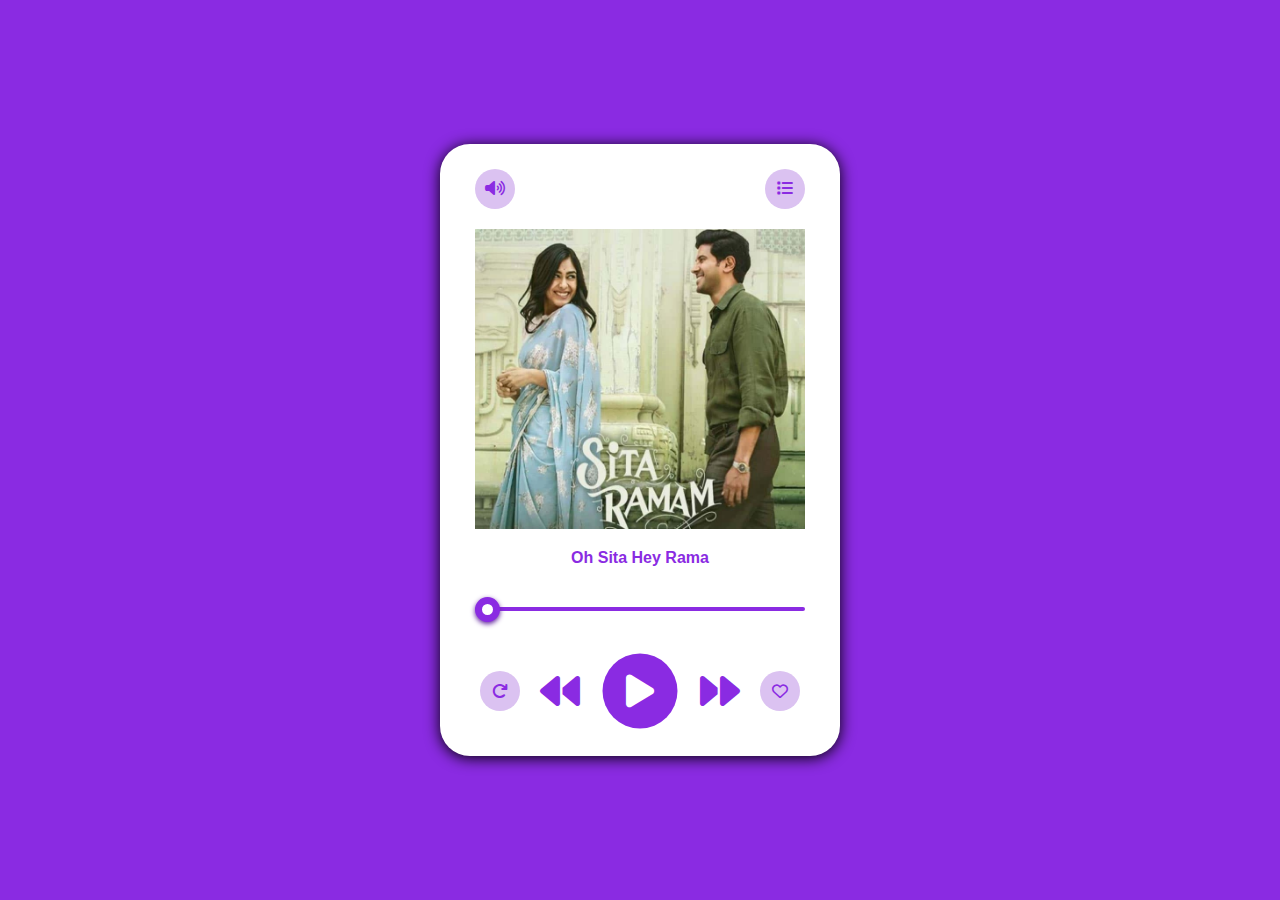
<file: Music_Player_Web_App/index.html>
<!DOCTYPE html>
<html lang="en">
<head>
    <meta charset="UTF-8">
    <meta name="viewport" content="width=device-width, initial-scale=1.0">
    <title>Music_Player</title>
    <link rel="stylesheet" href="style.css">
    <link rel="stylesheet" href="https://cdnjs.cloudflare.com/ajax/libs/font-awesome/6.4.0/css/all.min.css"/>
</head>
<body>
    <div class="container">
        <div class="music-player">
            <nav>
                <div class="volume-controls">
                <div class="circle" onclick="toggleVolumeRange()">
                    <i class="fa-solid fa-volume-high"></i>
                </div>
                <div class="volume-range-container">
                    <input type="range" value="100" id="volumeRange">
                </div>
            </div>
                <div class="circle">
                    <i class="fa-solid fa-list"></i>
                </div>
            </nav>
            <img src="green.jpg" alt="song image" class="image">

            <h4 class="song-name">Oh Sita Hey Rama</h4>

            <audio id="song">
                <source src="Audio.mp3" type="audio/mpeg">
            </audio>

            <input type="range" value="0" id="progress">

            <div class="controls">
                <i class="fa-solid fa-arrow-rotate-right"></i>
                <div><i class="fa-solid fa-backward"></i></div>
                <div onclick="playPause()"><i class="fa-solid fa-play" id="ctrlIcon"></i></div>
                <div><i class="fa-solid fa-forward"></i></div>
                <i class="fa-regular fa-heart" onclick="like()" id="favourite"></i>
            </div>
        </div>
    </div>
    
      <script src="script.js"></script>
</body>
</html>
</file>
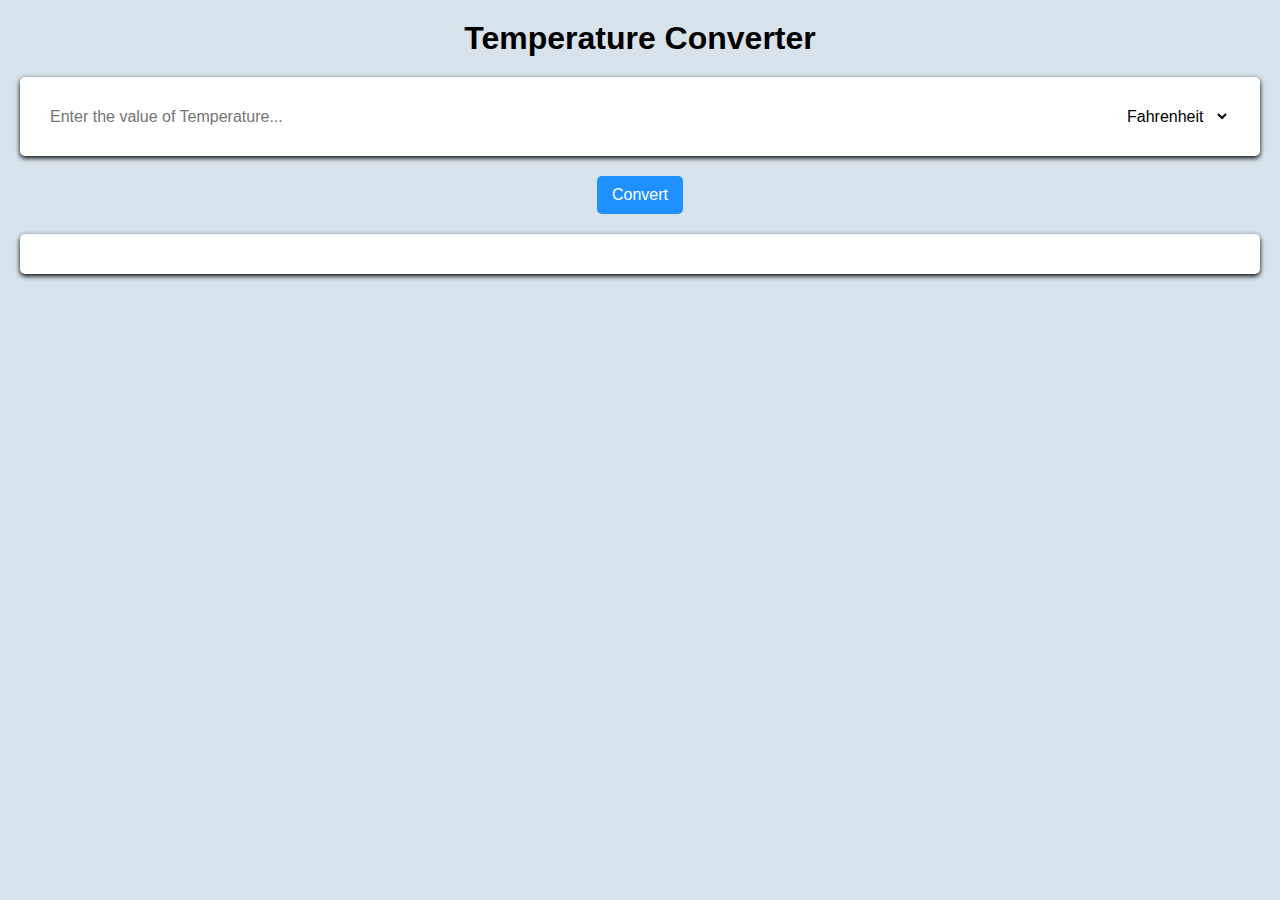
<file: Temperature_Converter/index.html>
<!DOCTYPE html>
<html lang="en">
<head>
    <meta charset="UTF-8">
    <meta name="viewport" content="width=device-width, initial-scale=1.0">
    <title>Temperature Converter</title>
    <link rel="stylesheet" href="style.css">
</head>
<body>
    <h1>Temperature Converter</h1>

    <form action="">
        <input type="number" placeholder="Enter the value of Temperature..." id="temperature">
        <select name="" id="unit">
            <option value="">Fahrenheit</option>
            <option value="">Celcius</option>
        </select>
    </form>
    <button onclick="convertTemperature()">Convert</button>
    <p id="result"></p>

    <script src="script.js"></script>
</body>
</html>
</file>
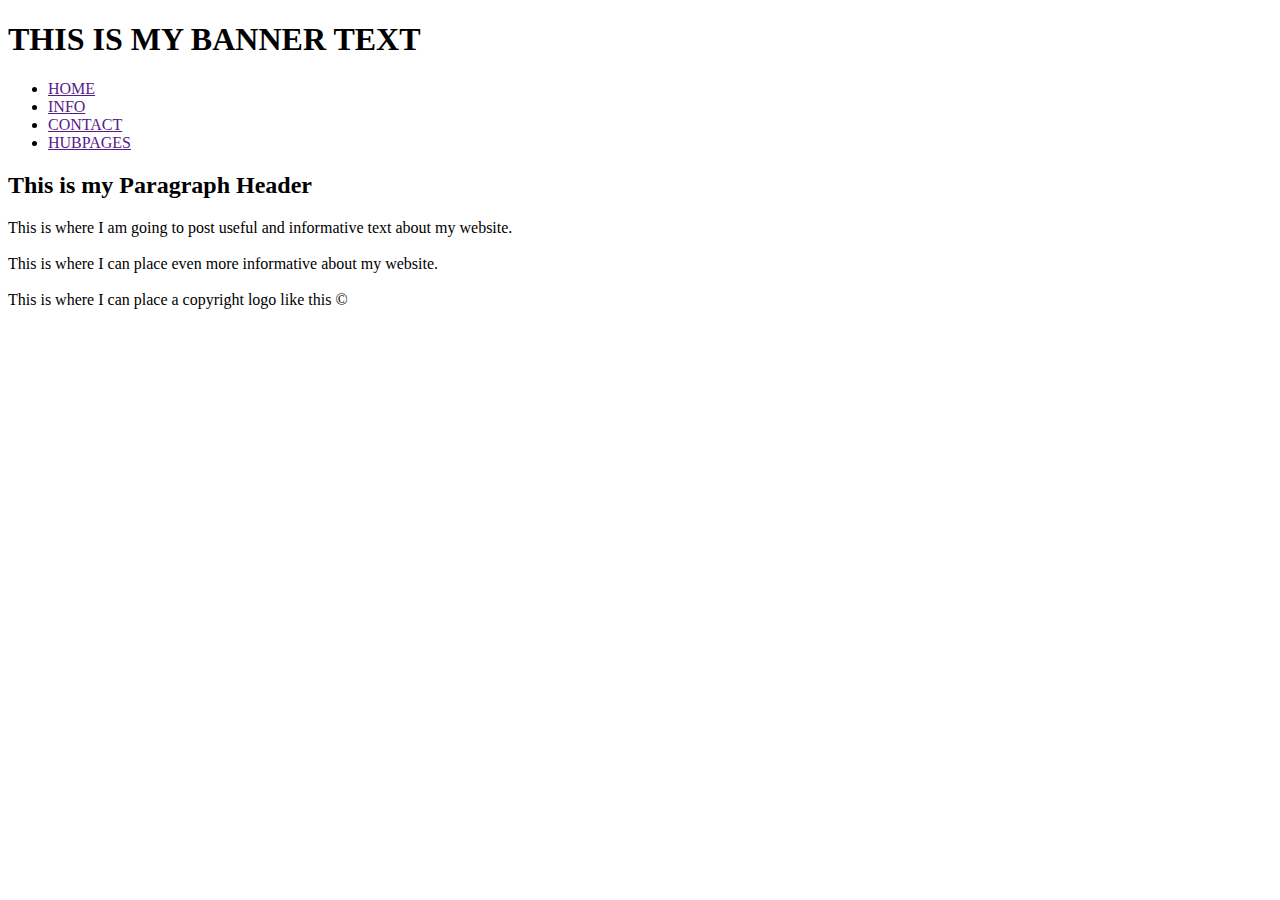
<file: Assignment1.html>
<!DOCTYPE html>
<html lang="en">
<head>
    <meta charset="UTF-8">
    <meta name="viewport" content="width=device-width, initial-scale=1.0">
    <title>Document</title>
</head>
<body>
    <h1>THIS IS MY BANNER TEXT</h1>
    <ul>
        <li><a href="">HOME</a></li>
        <li><a href="">INFO</a></li>
        <li><a href="">CONTACT</a></li>
        <li><a href="">HUBPAGES</a></li>
    </ul>
    <h2>This is my Paragraph Header</h2>
    <p>This is where I am going to post useful and informative text about my website. <br><br>
        This is where I can place even more informative about my website. <br><br>
        This is where I can place a copyright logo like this ©
    </p>
</body>
</html>
</file>
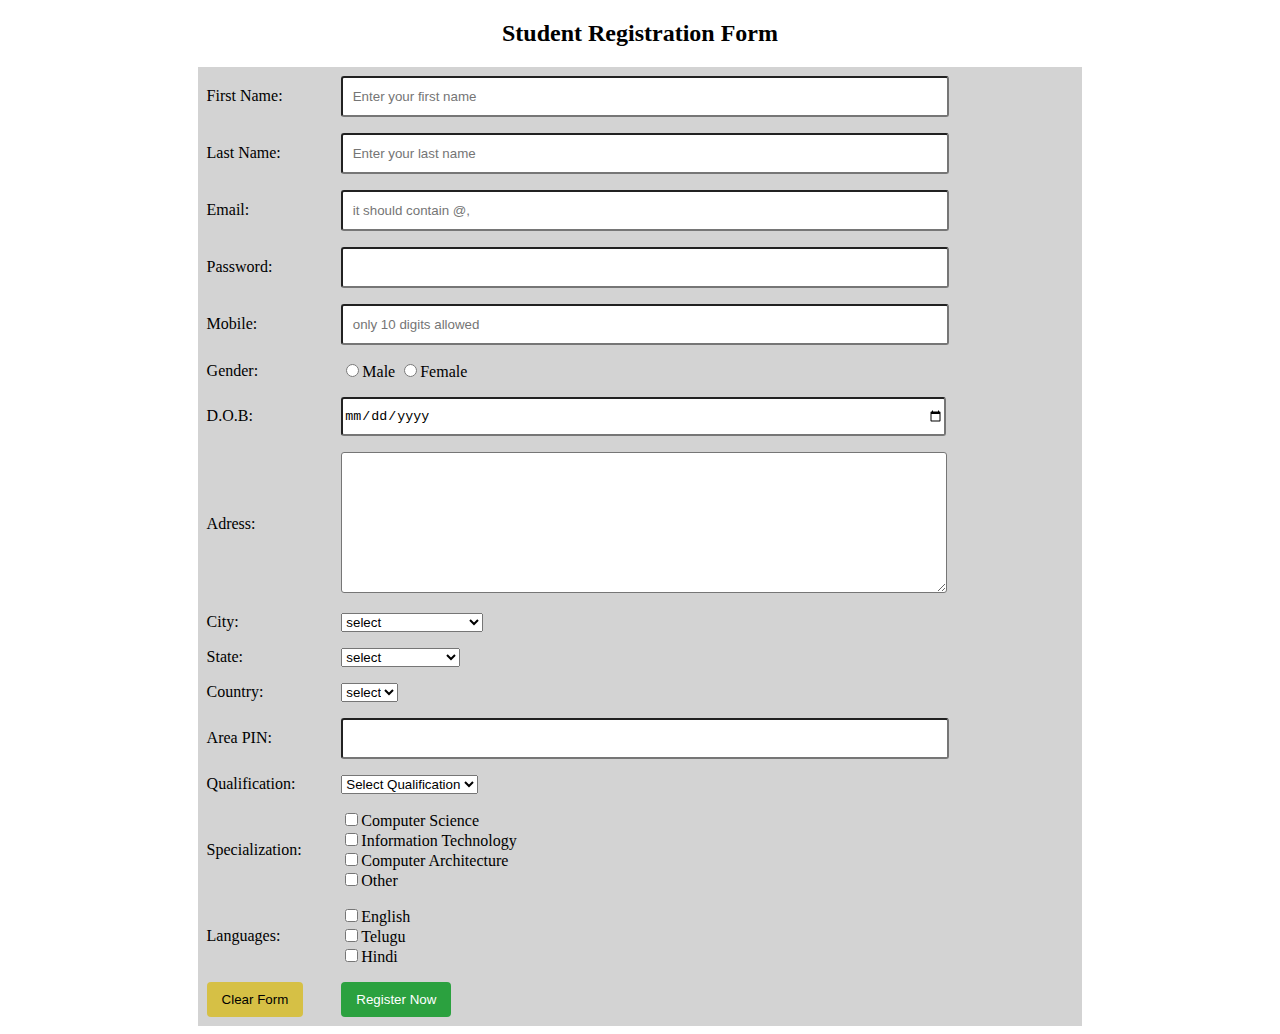
<file: student_reg_form.html>
<!DOCTYPE html>
<html lang="en">

<head>
    <meta charset="UTF-8">
    <meta name="viewport" content="width=device-width, initial-scale=1.0">
    <title>Student Reg Form</title>
    <style>
        .input{
            width: 600px; 
            height: 35px; 
            border-radius: 3px
        }
        .button{
            background-color: rgb(43, 161, 63); 
            padding: 10px 15px; 
            border: none; 
            border-radius: 4px; 
            color: white;
            cursor: pointer;
        }
    </style>
</head>

<body>
    <div class="container">
        <form action="">
            <h2 align="center">Student Registration Form</h2>
            <table bgcolor="lightgrey" cellpadding="7" align="center" width="70%">
                <tr>
                    <td>First Name:</td>
                    <td><input class="input" type="text" placeholder="  Enter your first name" required></td>
                </tr>
                <tr>
                    <td>Last Name:</td>
                    <td><input class="input" type="text" placeholder="  Enter your last name" required></td>
                </tr>
                <tr>
                    <td>Email:</td>
                    <td><input class="input" type="email" placeholder="  it should contain @," required></td>
                </tr>
                <tr>
                    <td> Password:</td>
                    <td><input class="input" type="password" required></td>
                </tr>
                <tr>
                    <td>Mobile:</td>
                    <td><input class="input" type="number" placeholder="  only 10 digits allowed" required></td>
                </tr>
                <tr>
                    <td>Gender:</td>
                    <td><input type="radio" name="gender">Male
                        <input type="radio" name="gender">Female</td>
                </tr>
                <tr>
                    <td>D.O.B:</td>
                    <td><input class="input" type="date"></td>
                </tr>
                <tr>
                    <td>Adress:</td>
                    <td><textarea rows="9" required style="border-radius: 3px; width: 600px;" required></textarea></td>
                </tr>
                <tr>
                    <td> City:</td>
                    <td>
                        <select>
                            <option value="">select</option>
                            <option value="">Hyderabad</option>
                            <option value="">Yadadri Bhuvanagiri</option>
                            <option value="">Suryapet</option>
                            <option value="">Other</option>
                        </select>
                    </td>
                </tr>
                <tr>
                    <td> State:</td>
                    <td>
                        <select>
                            <option value="">select</option>
                            <option value="">Tamilnadu</option>
                            <option value="">Andhra Pradesh</option>
                            <option value="">Telangana</option>
                            <option value="">Other</option>
                        </select>
                    </td>
                </tr>
                <tr>
                    <td> Country:</td>
                    <td>
                        <select>
                            <option value="">select</option>
                            <option value="">China</option>
                            <option value="">India</option>
                            <option value="">US</option>
                            <option value="">Other</option>
                        </select>
                    </td>
                </tr>
                <tr>
                    <td>Area PIN:</td>
                    <td><input class="input" type="number" required></td>
                </tr>
                <tr>
                    <td>Qualification:</td>
                    <td>
                        <select>
                            <option value="">Select Qualification</option>
                            <option value="">B.Tech/BE</option>
                            <option value="">M.Tech</option>
                            <option value="">Bsc/B.com</option>
                            <option value="">Other</option>
                        </select>
                    </td>
                </tr>
                <tr>
                    <td>Specialization: </td>
                    <td><input type="checkbox">Computer Science <br>
                        <input type="checkbox">Information Technology <br>
                        <input type="checkbox">Computer Architecture <br>
                        <input type="checkbox">Other<br>
                    </td>
                </tr>
                <tr>
                    <td>Languages: </td>
                    <td><input type="checkbox">English <br>
                        <input type="checkbox">Telugu <br>
                        <input type="checkbox">Hindi
                    </td>
                </tr>
                <tr>
                    <td><input class="button" type="reset" value="Clear Form" style="background-color: rgb(214, 192, 69); color: black;"  ></td>
                    <td><input class="button" type="submit" value="Register Now"></td>
                </tr>
            </table>
        </form>
    </div>
</body>

</html>
</file>
<file: Music_Player_Web_App/style.css>
*{
    margin: 0;
    padding: 0;
    box-sizing: border-box;
    font-family:Arial, Helvetica, sans-serif;
}

.container{
    background-color: blueviolet;
    height: 100vh;
    width: 100%;
    display: flex;
    justify-content: center;
    align-items: center;
    flex-wrap: wrap;
}

.music-player{
    background-color: white;
    padding: 25px 35px;
    width: 400px;
    text-align: center;
    border-radius: 30px;
    box-shadow: 0 2px 15px;
}

nav{
    display: flex;
    justify-content: space-between;
}
.circle{
    line-height: 40px;
    border-radius: 50%;
    height: 40px;
    width: 40px;
    cursor: pointer;
    color: blueviolet;
    background-color: rgb(219, 194, 241);
}

.circle:hover{
    background-color: rgb(156, 87, 220);
    color: white;
}

.image{
    display: block;
    margin: 20px auto;
    height: 300px;
    max-width: 100%;
}

.music-player h4{
    color: blueviolet;
}

#progress{
    -webkit-appearance: none;
    width: 100%;
    height: 4px;
    background-color: blueviolet;
    border-radius: 4px;
    cursor: pointer;
    margin: 40px 0;
}

#progress::-webkit-slider-thumb{
    -webkit-appearance: none;
    background-color: white;
    height: 25px;
    width: 25px;
    border-radius: 50%;
    border: 7px solid blueviolet;
    box-shadow: 0 2px 5px rgb(97, 36, 158);
}

.controls{
    display: flex;
    justify-content: center;
    align-items: center;
}

.controls div{
    font-size: 40px;
    color: blueviolet;
    width: 50px;
    height: 50px;
    margin: 15px;
    display: inline-flex;
    align-items: center;
    justify-content: center;
    border-radius: 50%;
    cursor: pointer;
}

.controls div:nth-child(3){
    transform: scale(1.5);
    background-color: blueviolet;
    color: white;
    font-size: 25px;
}

.circle, .fa-regular.fa-heart, .fa-solid.fa-heart, .fa-solid.fa-arrow-rotate-right {
    line-height: 40px;
    border-radius: 50%;
    height: 40px;
    width: 40px;
    cursor: pointer;
    color: blueviolet;
    background-color: rgb(219, 194, 241);
}

.circle:hover, .fa-solid.fa-arrow-rotate-right:hover {
    background-color: rgb(156, 87, 220);
    color: white;
}

.volume-controls {
    display: flex;
    align-items: center;
    gap: 10px;
}

.volume-range-container {
    display: none;
}

/* Style for the volume range input */
input[type="range"] {
    /* Removes default styles */
    -webkit-appearance: none;
    appearance: none;
    /* Set the track height and color */
    height: 4px;
    background-color: blueviolet;
    /* Add border-radius for a rounded track */
    border-radius: 2px;
}

/* Styling the thumb (handle) of the volume range */
input[type="range"]::-webkit-slider-thumb {
    -webkit-appearance: none;
    appearance: none;
    /* Set the thumb size and shape */
    width: 25px;
    height: 25px;
    border-radius: 50%;
    /* Add shadow to the thumb */
    box-shadow: 0 0 5px rgba(0, 0, 0, 0.3);
    /* Set thumb color */
    background-color: white;
    cursor: pointer;
    border: 7px solid blueviolet;
}

input[type="range"]::-moz-range-thumb {
    /* Firefox thumb styling (if needed) */
    width: 25px;
    height: 25px;
    border-radius: 50%;
    box-shadow: 0 0 5px rgba(0, 0, 0, 0.3);
    background-color: white;
    cursor: pointer;
}
</file>
<file: Temperature_Converter/style.css>
*{
    margin: 0;
    padding: 0;
}

body{
    background-color: rgb(215, 226, 234);
    font-family: sans-serif;
}

h1{
    text-align: center;
    margin: 20px;
}

form {
    display: flex;
    align-items: center;
    justify-content: center;
    background-color: white;
    margin: 20px;
    padding: 20px;
    box-shadow: 0 2px 5px;
    border-radius: 5px;
}

form input[type= "number"]{
    flex: 1;
    margin-right: 10px;
    padding: 10px;
    border: none;
    border-radius: 5px;
    font-size: 16px;
}

form select{
    margin-right: 10px;
    padding: 10px;
    border: none;
    border-radius: 5px;
    font-size: 16px;
    background-color: white;
}

button{
    padding: 10px 15px;
    border: none;
    border-radius: 5px;
    font-size: 16px;
    background-color: dodgerblue;
    cursor: pointer;
    color: white;
    display: block;
    margin: auto;
}

button:hover{
    background-color: rgb(11, 122, 233);
}

#result{
    margin: 20px;
    padding: 20px;
    border: none;
    border-radius: 5px;
    font-size: 20px;
    background-color: white;
    box-shadow: 0 2px 5px;
    text-align: center;
    font-weight: bold;
}

@media screen and (max-width:600px) {
    form{
        flex-direction: column;
    }
    
    form input[type= "number"],form select,form button{
        width: 100%;
    }

    button{
        margin-top: 10px;
    }
}
</file>
